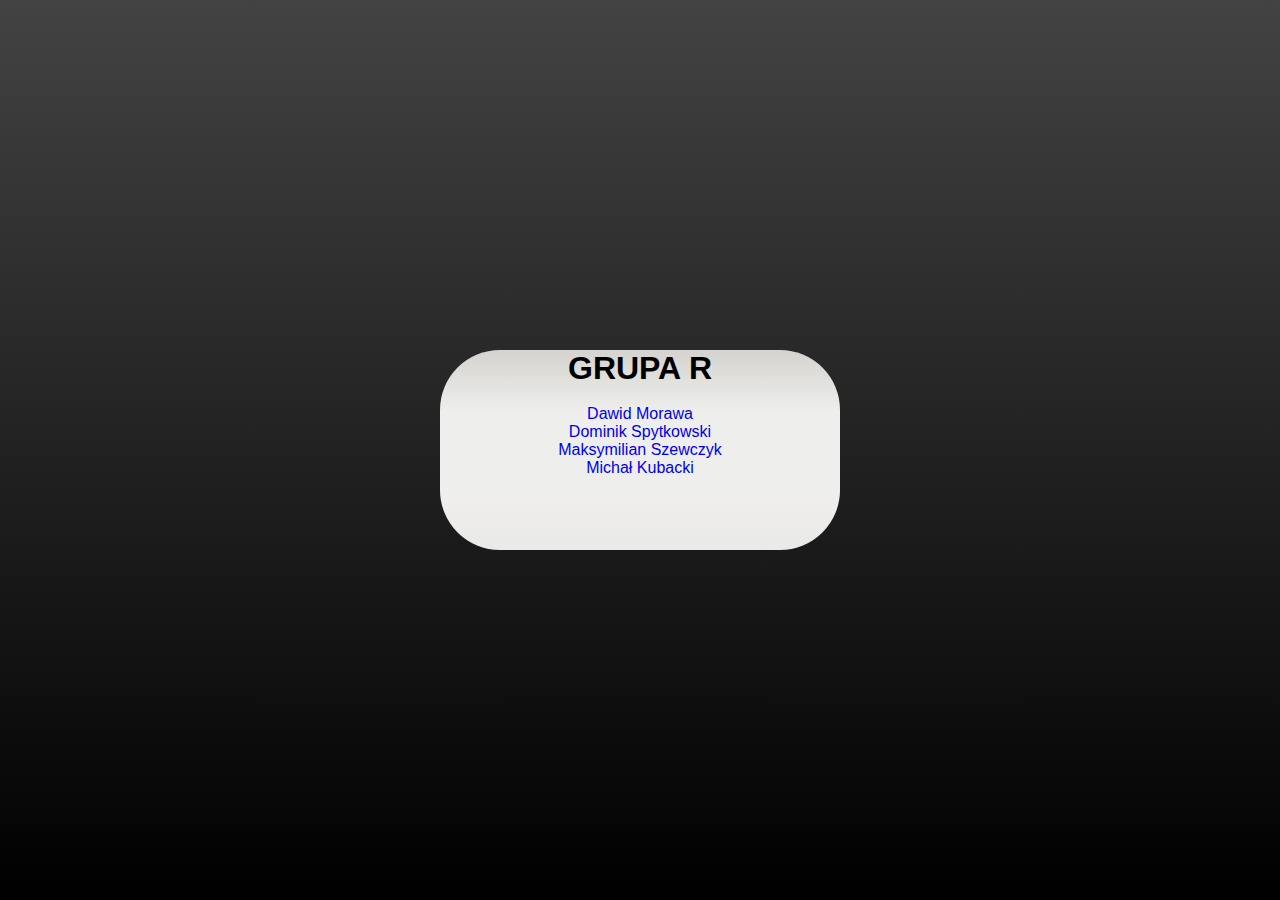
<file: index.html>
<!DOCTYPE html>
<html lang="en">
	<head>
		<meta charset="UTF-8" />
		<meta http-equiv="X-UA-Compatible" content="IE=edge" />
		<meta name="viewport" content="width=device-width, initial-scale=1.0" />
		<title>Wizytowka Grupa R</title>
		<link rel="stylesheet" href="./css/test.css" />
	</head>
	<body>
		<section class="box">
			<div><h1 class="title">Grupa R</h1><br></div>
			<div>
			<a href="./dawid.html">Dawid Morawa</a></br>
			<a href="./dominik.html">Dominik Spytkowski</a></br>
			<a href="./maks.html">Maksymilian Szewczyk</a></br>
			<a href="./michal.html">Michał Kubacki</a></br>
		</div>
		</section>
	</body>
</html>
</file>
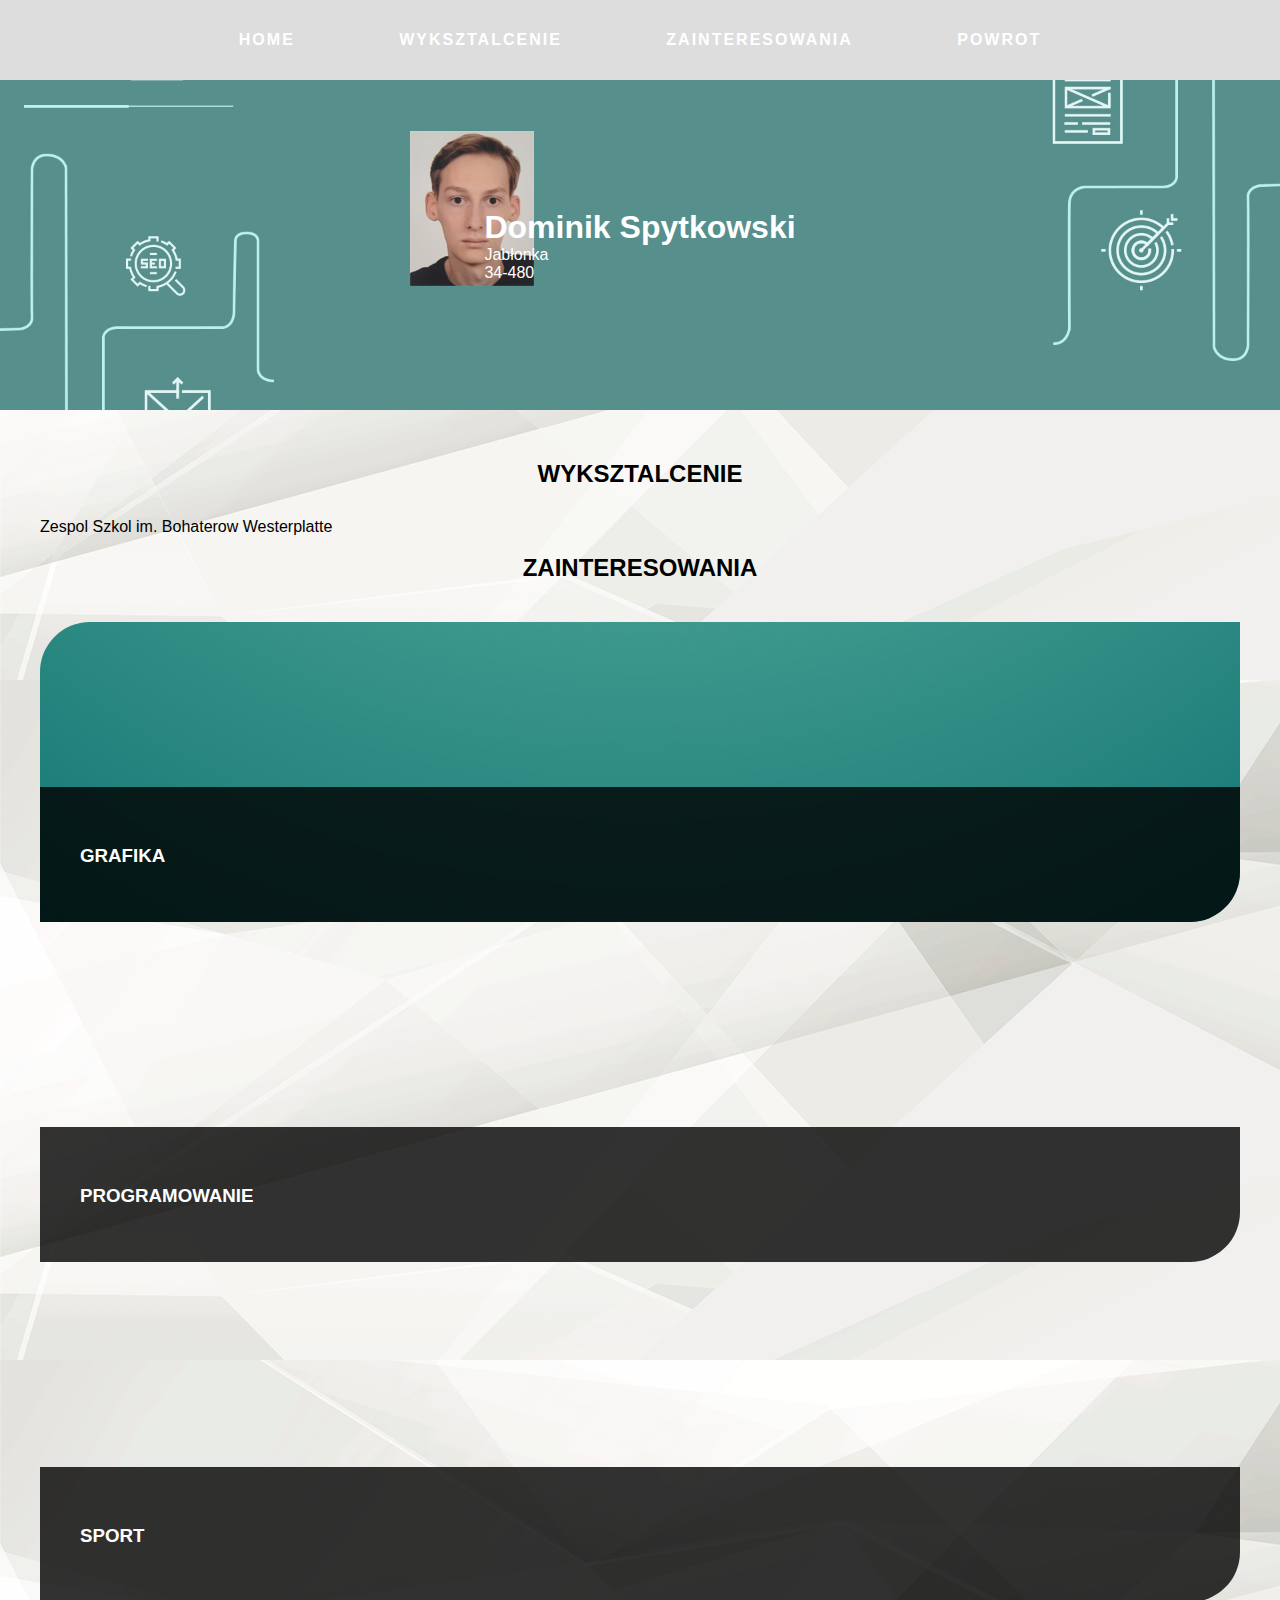
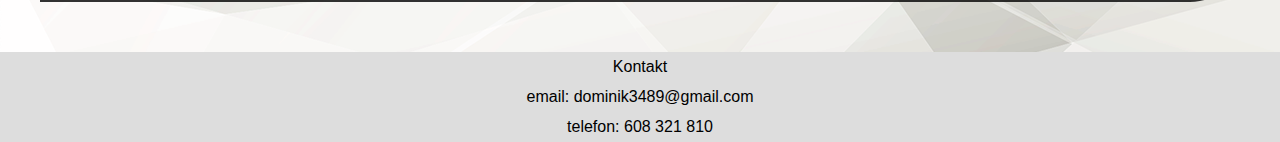
<file: dominik.html>
<!doctype html>
<html lang="pl">

  <head>
    <style>
        body {
            background-image: url(backround2.jpg);
        }
    </style>
    <meta charset="utf-8">
    <meta name="viewport" content="width=device-width, initial-scale=1">
	<link rel="stylesheet" href="styl.css" />
    <title>Wizytówka</title>
  </head>
 <body>
		<nav class="nav">
			<div class="wrapper">
				<div class="nav-items">
					<a class="nav-item" href="#">Home</a>
					<a class="nav-item" href="#education">Wyksztalcenie</a>
					<a class="nav-item" href="#interested">Zainteresowania</a>
					<a class="nav-item" href="./index.html">Powrot</a>
				</div>
			</div>
		</nav>

		<header class="header">
			<div class="header-img">
				<img class="face"  src="fac2.jpg">
				<div class="header-text">
					<h1 class="h1-header">Dominik Spytkowski</h1>
					<ul>
						<li>Jabłonka</li>
						<li>34-480</li>
					</ul>
				</div>
			</div>
		</header>

		<main>
			<section class="education wrapper" id="education">
				<h2>Wyksztalcenie</h2>
				<p>Zespol Szkol im. Bohaterow Westerplatte</p>
				<br>
			</section>
			<h2>Zainteresowania</h2>
			<section class="interested first" id="interested">
					<div class="interested-bg"></div>
						<h3>Grafika</h3>
			</section>
			<section>
				<section class="interested second " id="interested">
					<div class="interested-bg"></div>
						<h3>Programowanie</h3>
				</section>
				<section class="interested third " id="interested">
					<div class="interested-bg"></div>
						<h3>Sport</h3>
				</section>
		</main>
		<footer class="footer">
			<p>Kontakt</p>
			<p>email: dominik3489@gmail.com</p>
			<p>telefon: 608 321 810</p>
		</footer>
	</body>
</html>
</file>
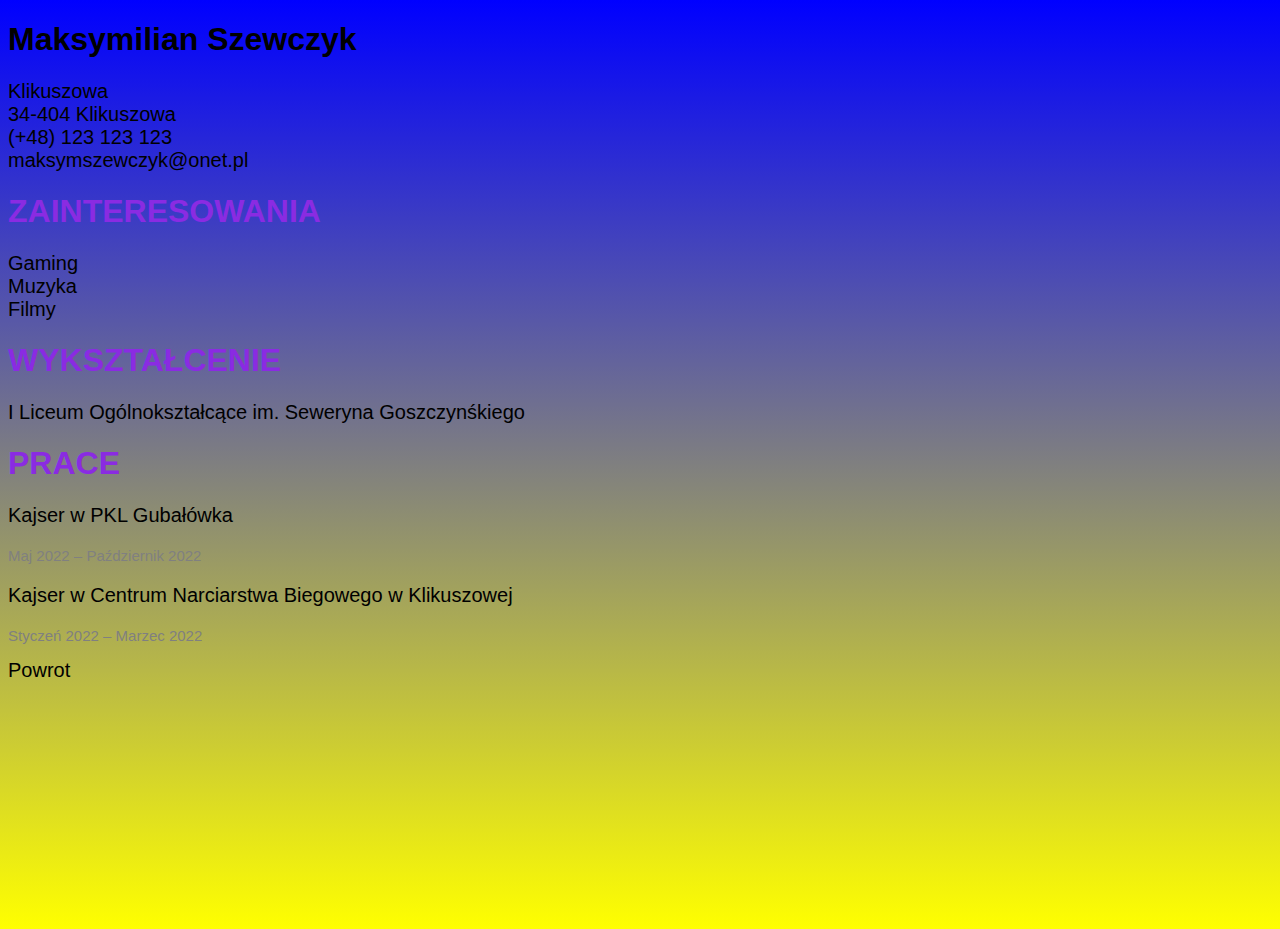
<file: maks.html>
<!DOCTYPE html>
<html lang="en">
	<head>
		<style></style>
		<meta charset="UTF-8" />
		<meta http-equiv="X-UA-Compatible" content="IE=edge" />
		<meta name="viewport" content="width=device-width, initial-scale=1.0" />
		<title>Wiz</title>
	</head>
	<body
		style="
			height: 100vh;
			background-image: linear-gradient(to bottom, #0000ff 0%, yellow 100%);
		"
	>
		<h1 style="font: size 50px; font-family: arial, sans-serif; color: black">
			Maksymilian Szewczyk
		</h1>
		<p style="font-size: 20px; font-family: arial, sans-serif; color: black">
			Klikuszowa <br />
			34-404 Klikuszowa<br />
			(+48) 123 123 123<br />
			maksymszewczyk@onet.pl<br />
		</p>
		<h1 style="font-family: arial, sans-serif; color: blueviolet">
			ZAINTERESOWANIA
		</h1>
		<p style="font-size: 20px; font-family: arial, sans-serif; color: black">
			Gaming<br />
			Muzyka<br />
			Filmy<br />
		</p>
		<h1 style="font-family: arial, sans-serif; color: blueviolet">
			WYKSZTAŁCENIE
		</h1>
		<p style="font-size: 20px; font-family: arial, sans-serif; color: black">
			I Liceum Ogólnokształcące im. Seweryna Goszczynśkiego<br />
		</p>
		<h1
			style="font: size 50px; font-family: arial, sans-serif; color: blueviolet"
		>
			PRACE
		</h1>
		<p style="font-size: 20px; font-family: arial, sans-serif; color: black">
			Kajser w PKL Gubałówka<br />
		</p>
		<p style="font-size: 15px; font-family: arial, sans-serif; color: gray">
			Maj 2022 – Październik 2022
		</p>
		<p style="font-size: 20px; font-family: arial, sans-serif; color: black">
			Kajser w Centrum Narciarstwa Biegowego w Klikuszowej<br />
		</p>
		<p style="font-size: 15px; font-family: arial, sans-serif; color: gray">
			Styczeń 2022 – Marzec 2022
		</p>

		<a
			style="
				text-decoration: none;
				font-size: 20px;
				font-family: arial, sans-serif;
				color: black;
			"
			href="./index.html"
			>Powrot</a
		>
	</body>
</html>
</file>
<file: css/test.css>
* {
	box-sizing: border-box;
	margin: 0;
	padding: 0;
}

body {
	height: 100vh;
	font-family: "Montserrat", sans-serif;
	/* background-image: linear-gradient(315deg, #045de9 0%, #09c6f9 74%);
	 */
	/* background-image: linear-gradient(to right, #6a11cb 0%, #2575fc 100%); */
	background-image: linear-gradient(to bottom, #434343 0%, black 100%);
}

.box {
	position: absolute;
	top: 50%;
	left: 50%;
	transform: translate(-50%, -50%);
	height: 200px;
	width: 400px;
	text-align: center;
	background-image: linear-gradient(
		to bottom,
		#d5d4d0 0%,
		#d5d4d0 1%,
		#eeeeec 31%,
		#efeeec 75%,
		#e9e9e7 100%
	);
	border-radius: 60px;
}

.title {
	text-transform: uppercase;
}

a:link {
	text-decoration: none;
}
</file>
<file: styl.css>
* {
	box-sizing: border-box;
	margin: 0;
	padding: 0;
}
html {
	scroll-behavior: smooth;
}

body {
	font-family: "Montserrat", "Open Sans", sans-serif;
}
.wrapper {
	margin: 0 auto;
	width: 100%;
	max-width: 1200px;
}

nav {
	position: sticky;
	top: 0;
	height: 80px;
	line-height: 80px;
	background-color: #ddd;
	text-align: center;
	z-index: 10;
}

header img {
	margin-left: 32%;
	margin-top: 4%;
}

a:link {
	text-decoration: none;
}
a:visited {
	text-decoration: none;
}

.nav-items a {
	padding: 0 50px;
	color: #fff;
	text-decoration: none;
	text-transform: uppercase;
	font-weight: bold;
	letter-spacing: 2px;
	transition: 0.5s;
}

.nav-items a:hover {
	color: black;
}

.header-img {
	position: relative;
	height: 330px;
	background-image: url("backround.jpg");
	background-size: cover;
	background-position: center;
}

.header-text {
	position: absolute;
	top: 50%;
	left: 50%;
	transform: translate(-50%, -50%);
	color: #fff;
	opacity: 1;
}

li {
	list-style: none;
}

main {
	margin: 50px auto;
	width: 1200px;
}

main h2 {
	margin-bottom: 30px;
	text-transform: uppercase;
	text-align: center;
}

.interested {
	margin: 40px 0;
	position: relative;
	height: 300px;
	background-attachment: fixed;
	background-position: center;
	border-top-left-radius: 50px;
	border-bottom-right-radius: 50px;
	overflow: hidden;
}
.interested h3 {
	margin-bottom: 15px;
	text-transform: uppercase;
	position: absolute;
	bottom: 20px;
	padding: 20px 40px;
	color: #fff;
}

.interested-bg {
	position: absolute;
	bottom: 0;
	height: 45%;
	width: 100%;
	background-color: rgba(0, 0, 0, 0.8);
}

.first {
	background-image: url("design2.jpg");
}
.second {
	background-image: url("programming.jpg");
}
.third {
	background-image: url("test.jpg");
}
.footer {
	line-height: 30px;
	background-color: #ddd;
	text-align: center;
}
</file>
